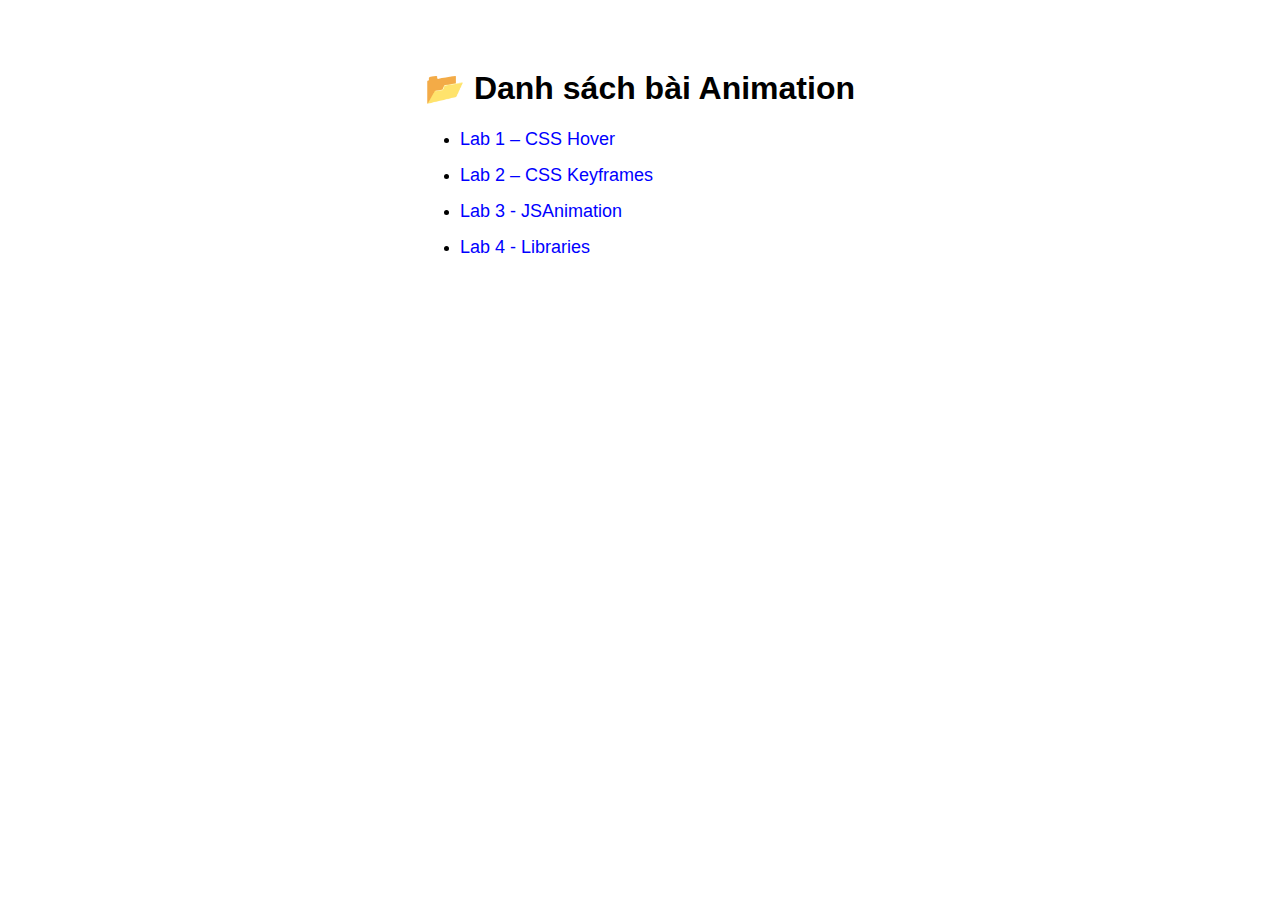
<file: index.html>
<!DOCTYPE html>
<html lang="vi">
<head>
    <meta charset="UTF-8">
    <title>Danh sách bài Animation</title>
    <style>
        body {
            font-family: Arial;
            padding: 40px;
        }
        h1 {
            text-align: center;
        }
        ul {
            max-width: 400px;
            margin: auto;
        }
        li {
            margin: 15px 0;
        }
        a {
            font-size: 18px;
            text-decoration: none;
            color: blue;
        }
        a:hover {
            text-decoration: underline;
        }
    </style>
</head>
<body>

<h1>📂 Danh sách bài Animation</h1>

<ul>
    <li><a href="32-ThuyTrang-Animation-Lab1/index.html">Lab 1 – CSS Hover</a></li>
    <li><a href="32-ThuyTrang-Animation-Lab2/index.html">Lab 2 – CSS Keyframes</a></li>
    <li><a href="32-ThuyTrang-Animation-Lab3/index.html">Lab 3 - JSAnimation</a></li>
    <li><a href="32-ThuyTrang-Animation-Lab4/index.html">Lab 4 - Libraries</a></li>
</ul>

</body>
</html>
</file>
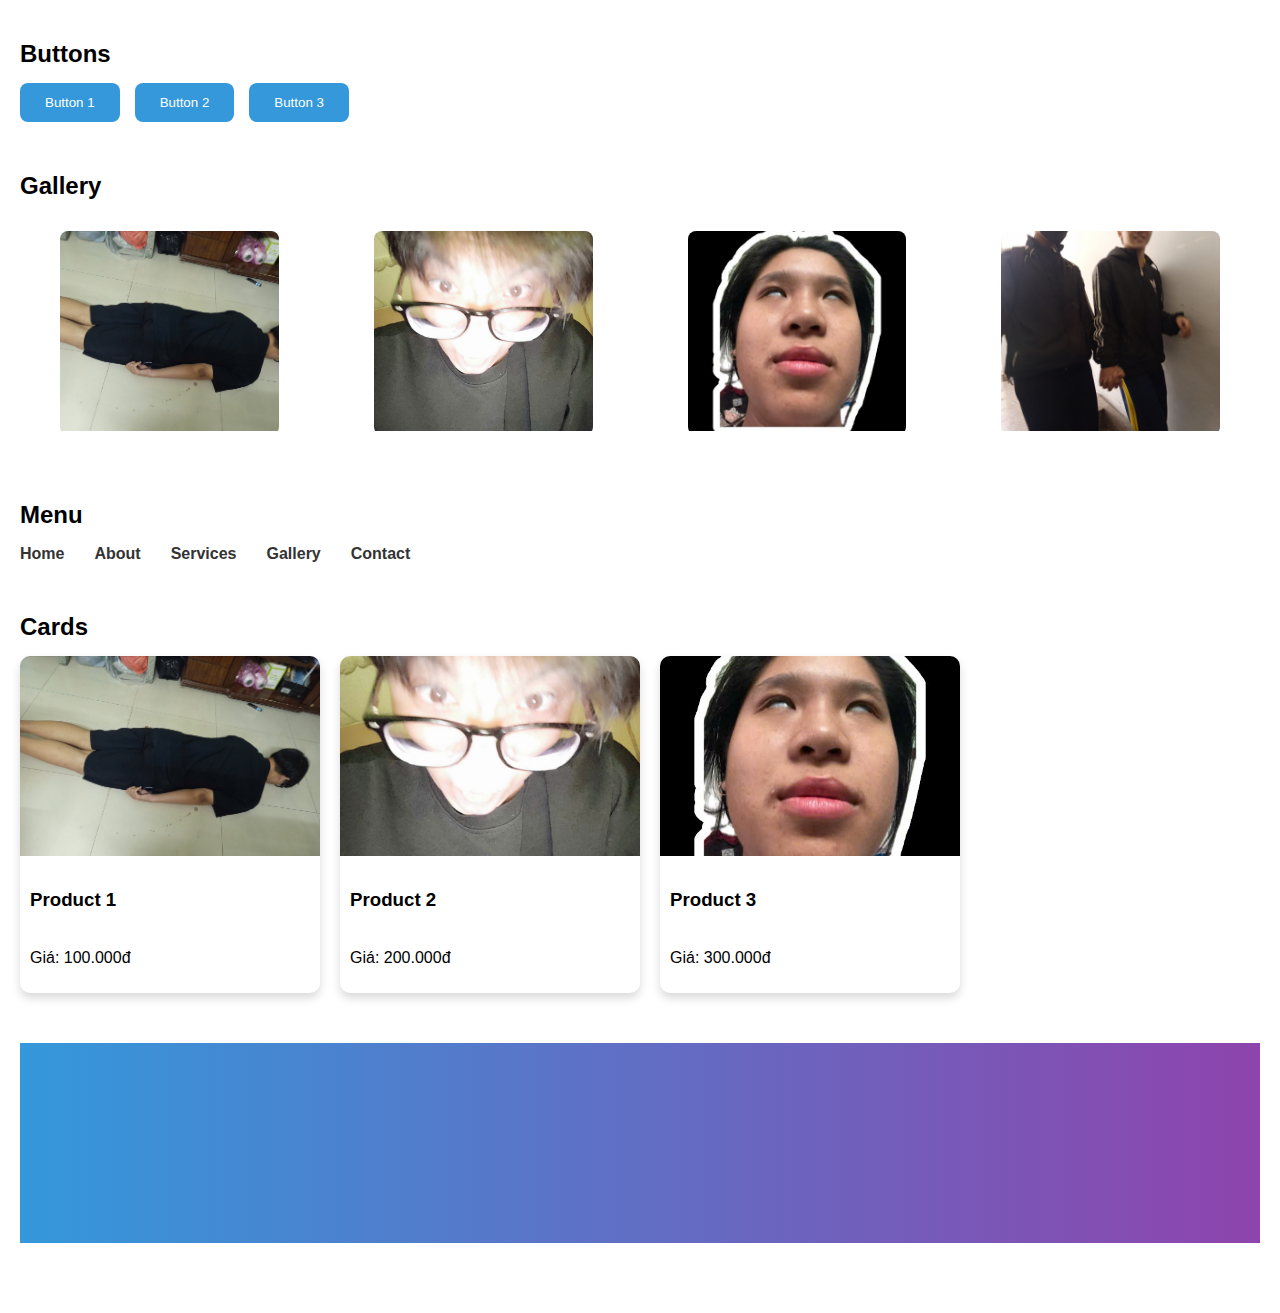
<file: 32-ThuyTrang-Animation-Lab1/index.html>
<!DOCTYPE html>
<html lang="vi">
<head>
    <meta charset="UTF-8">
    <title>Lab 1 - CSS Hover & Transition</title>
    <link rel="stylesheet" href="assets/css/styles.css">
</head>
<body>

    <!-- BÀI 1: BUTTONS -->
    <section>
        <h2>Buttons</h2>
        <div class="buttons">
            <button class="btn">Button 1</button>
            <button class="btn">Button 2</button>
            <button class="btn">Button 3</button>
        </div>
    </section>

    <!-- BÀI 2: GALLERY -->
    <section>
        <h2>Gallery</h2>
        <div class="gallery">
            <figure><img src="z7190489872925_b9abd62f4d7b4ddfbf364758caa7efee.jpg" alt=""></figure>
            <figure><img src="z7190489894301_a51a46f242b229563406a6b6cf396f48.jpg" alt=""></figure>
            <figure><img src="z7190490084408_01b6f7869cd3379886cdefad7279157c.jpg" alt=""></figure>
            <figure><img src="z7405323433343_e37994fd06d01c425a1b7b258dce64ae.jpg" alt=""></figure>
        </div>
    </section>

    <!-- BÀI 3: MENU -->
    <section>
        <h2>Menu</h2>
        <ul class="nav">
            <li><a href="#">Home</a></li>
            <li><a href="#">About</a></li>
            <li><a href="#">Services</a></li>
            <li><a href="#">Gallery</a></li>
            <li><a href="#">Contact</a></li>
        </ul>
    </section>

    <!-- BÀI 4: CARDS -->
    <section>
        <h2>Cards</h2>
        <div class="cards">
            <div class="card">
                <img src="z7190489872925_b9abd62f4d7b4ddfbf364758caa7efee.jpg">
                <h3>Product 1</h3>
                <p>Giá: 100.000đ</p>
            </div>
            <div class="card">
                <img src="z7190489894301_a51a46f242b229563406a6b6cf396f48.jpg">
                <h3>Product 2</h3>
                <p>Giá: 200.000đ</p>
            </div>
            <div class="card">
                <img src="z7190490084408_01b6f7869cd3379886cdefad7279157c.jpg">
                <h3>Product 3</h3>
                <p>Giá: 300.000đ</p>
            </div>
        </div>
    </section>

    <!-- BÀI 5: BANNER -->
    <section class="banner">
        <h1 class="hero-title">ok</h1>
    </section>

</body>
</html>
</file>
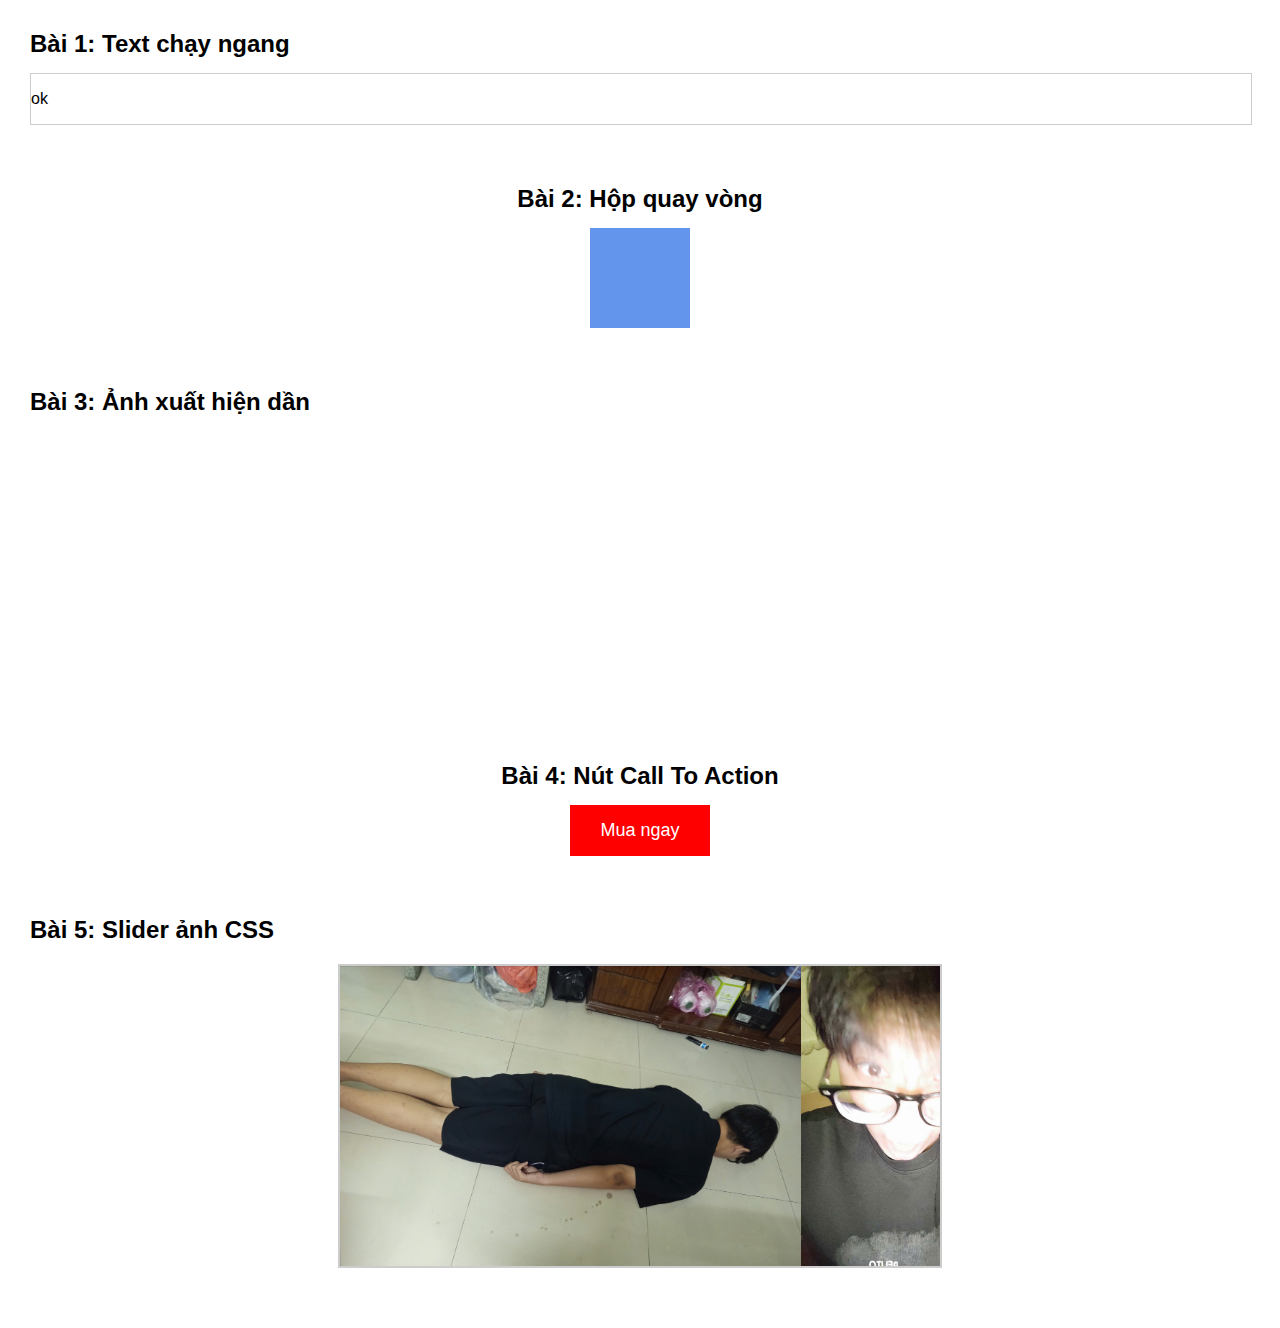
<file: 32-ThuyTrang-Animation-Lab2/index.html>
<!DOCTYPE html>
<html lang="vi">
<head>
    <meta charset="UTF-8">
    <title>Lab 2 - CSS Keyframes</title>
    <link rel="stylesheet" href="assets/css/styles.css">
</head>
<body>

<!-- BÀI 1 -->
<section>
    <h2>Bài 1: Text chạy ngang</h2>
    <div class="marquee">
        <p>ok</p>
    </div>
</section>

<!-- BÀI 2 -->
<section class="center">
    <h2>Bài 2: Hộp quay vòng</h2>
    <div class="box"></div>
</section>

<!-- BÀI 3 -->
<section>
    <h2>Bài 3: Ảnh xuất hiện dần</h2>
    <div class="fade-container">
        <img src="z7190489872925_b9abd62f4d7b4ddfbf364758caa7efee.jpg" alt="img1">
        <img src="z7190489894301_a51a46f242b229563406a6b6cf396f48.jpg" alt="img2">
        <img src="z7190490084408_01b6f7869cd3379886cdefad7279157c.jpg" alt="img3">
    </div>
</section>

<!-- BÀI 4 -->
<section class="center">
    <h2>Bài 4: Nút Call To Action</h2>
    <button class="cta">Mua ngay</button>
</section>

<!-- BÀI 5 -->
<section>
    <h2>Bài 5: Slider ảnh CSS</h2>
    <div class="slider">
        <div class="slides">
            <img src="z7190489872925_b9abd62f4d7b4ddfbf364758caa7efee.jpg">
            <img src="z7190489894301_a51a46f242b229563406a6b6cf396f48.jpg">
            <img src="z7190490084408_01b6f7869cd3379886cdefad7279157c.jpg">
        </div>
    </div>
</section>

</body>
</html>
</file>
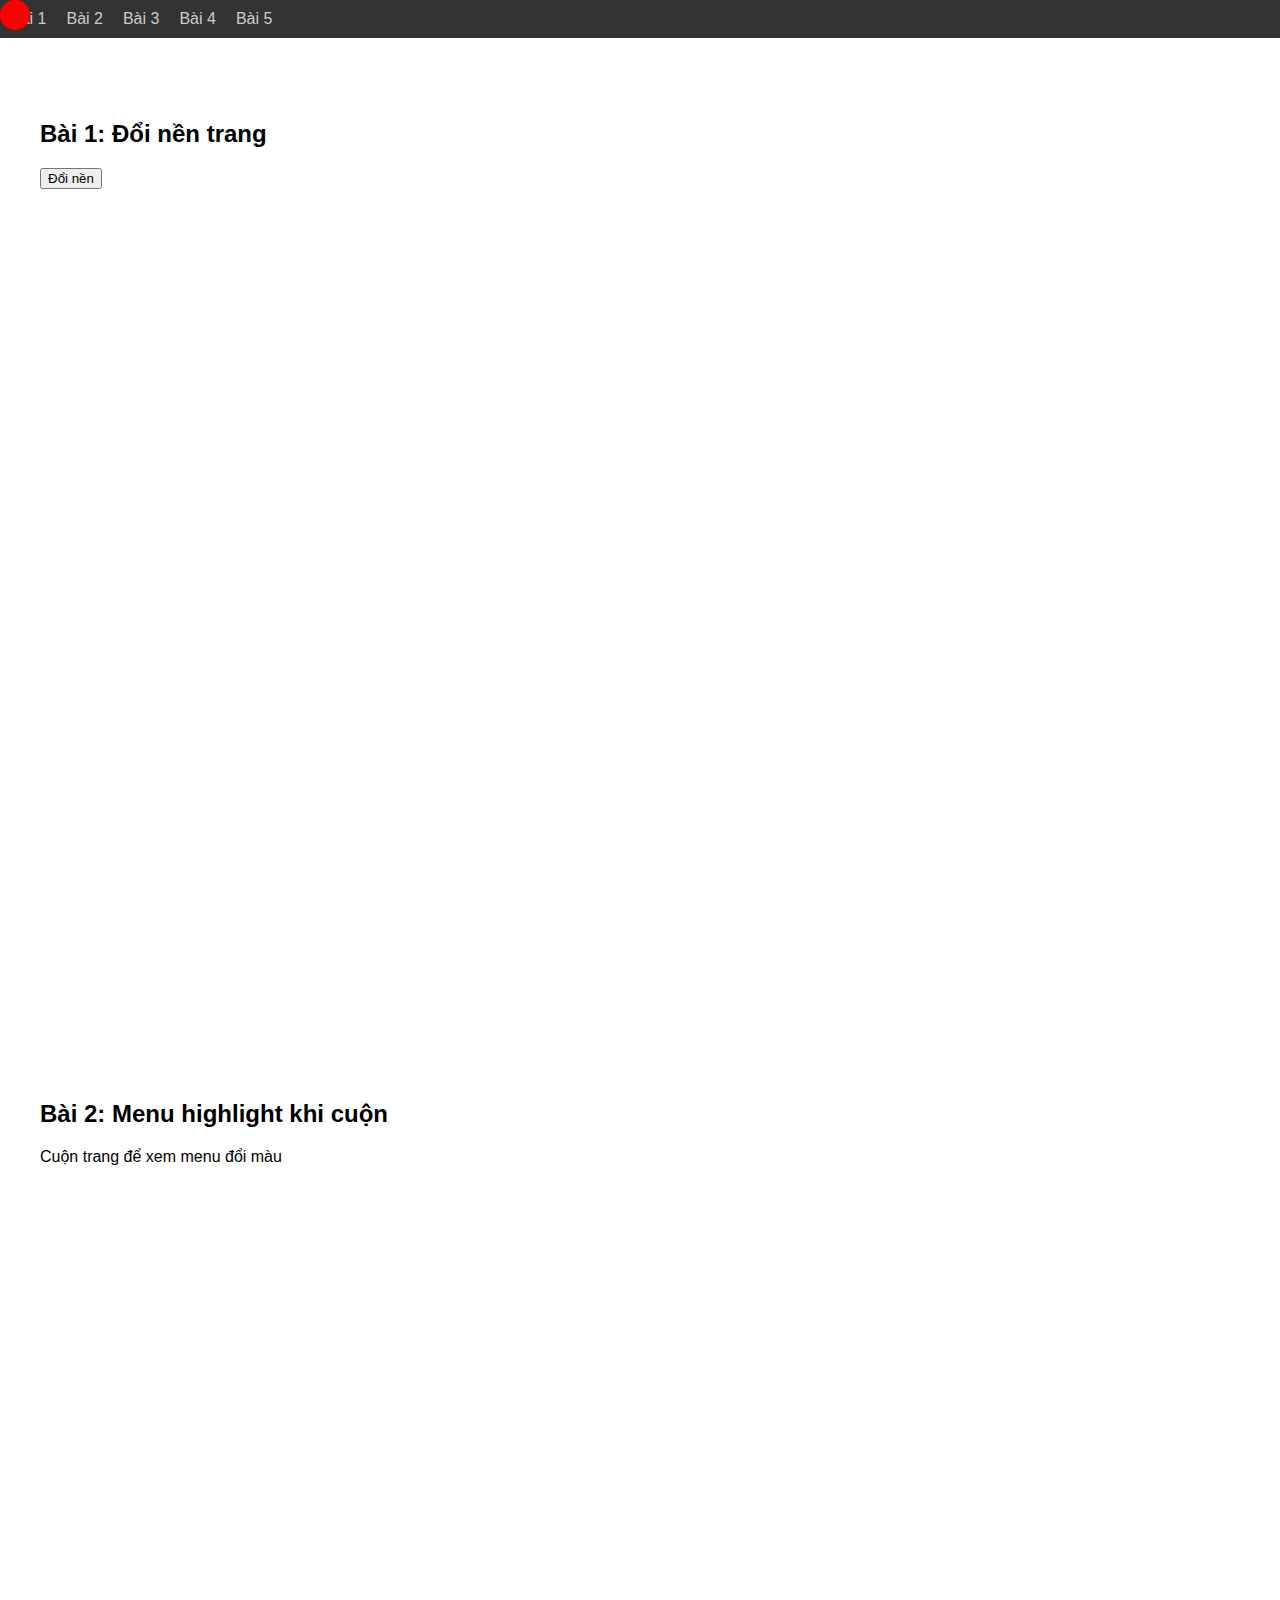
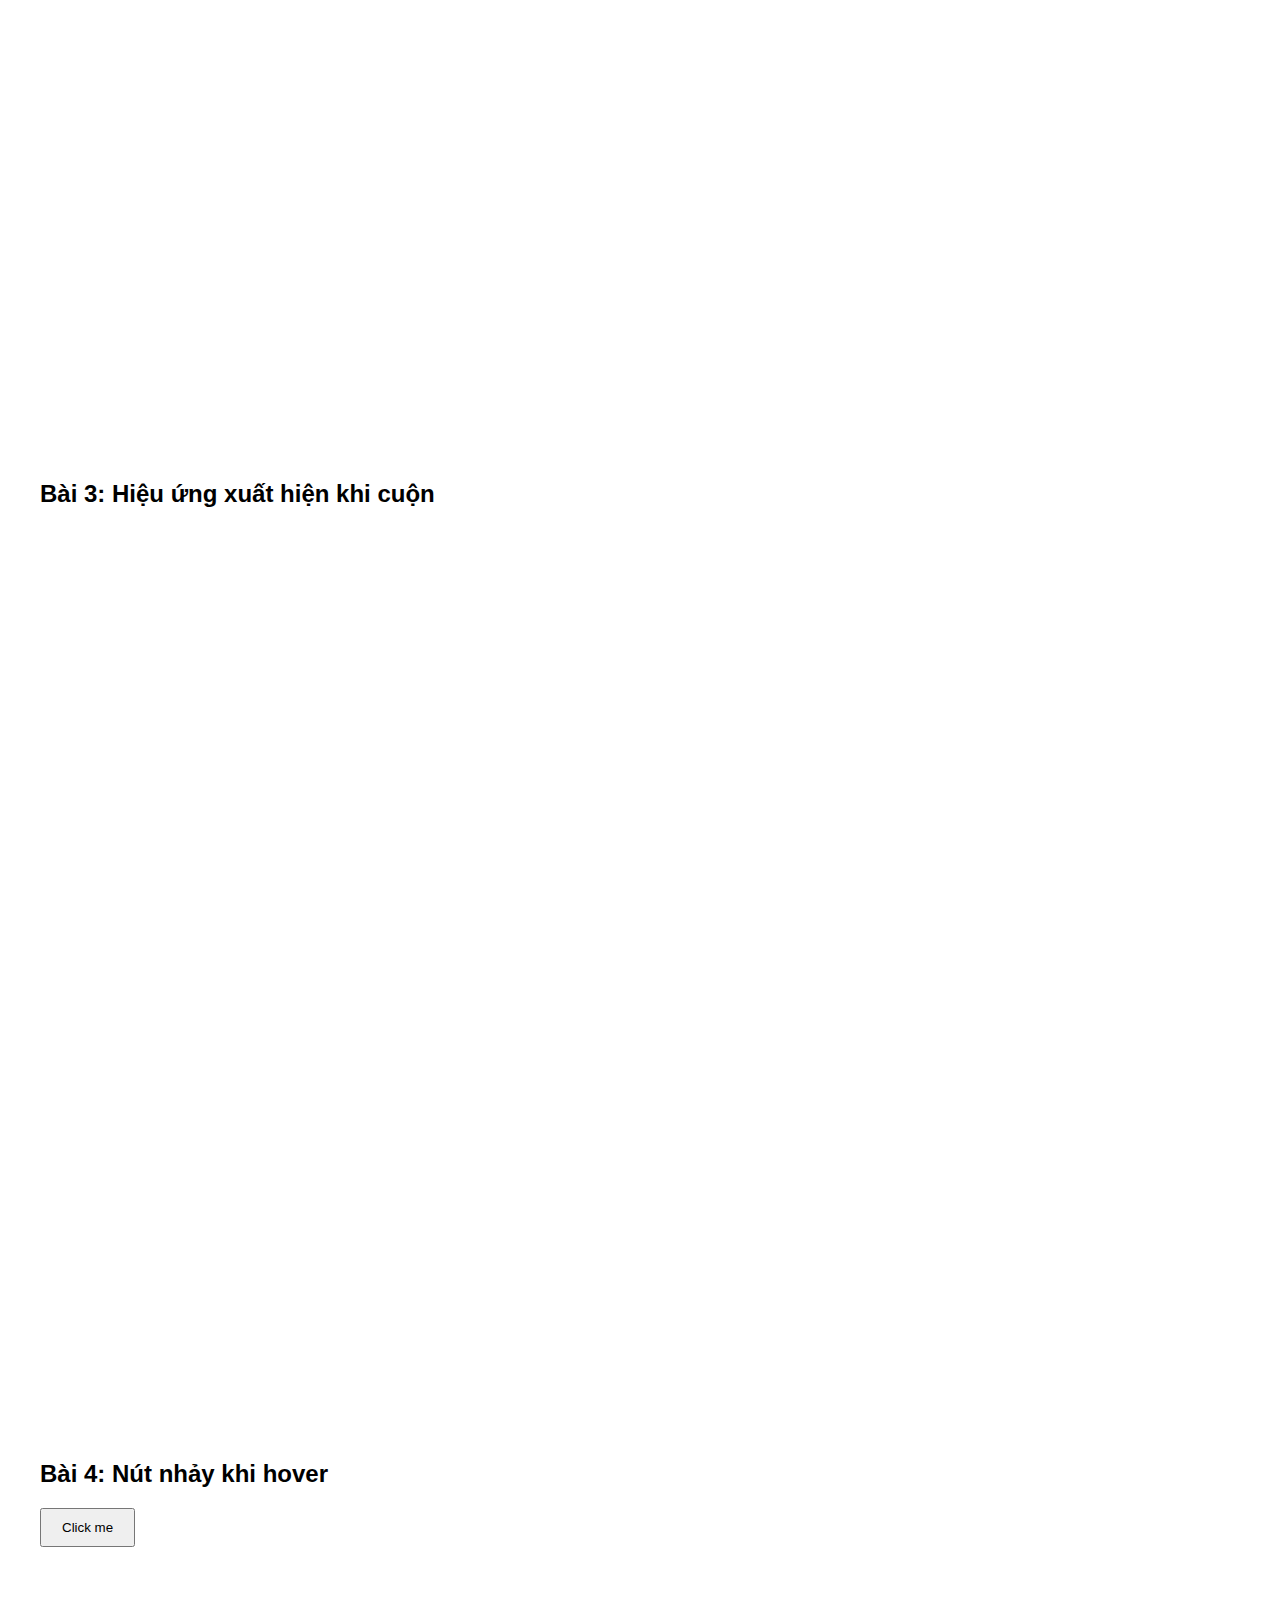
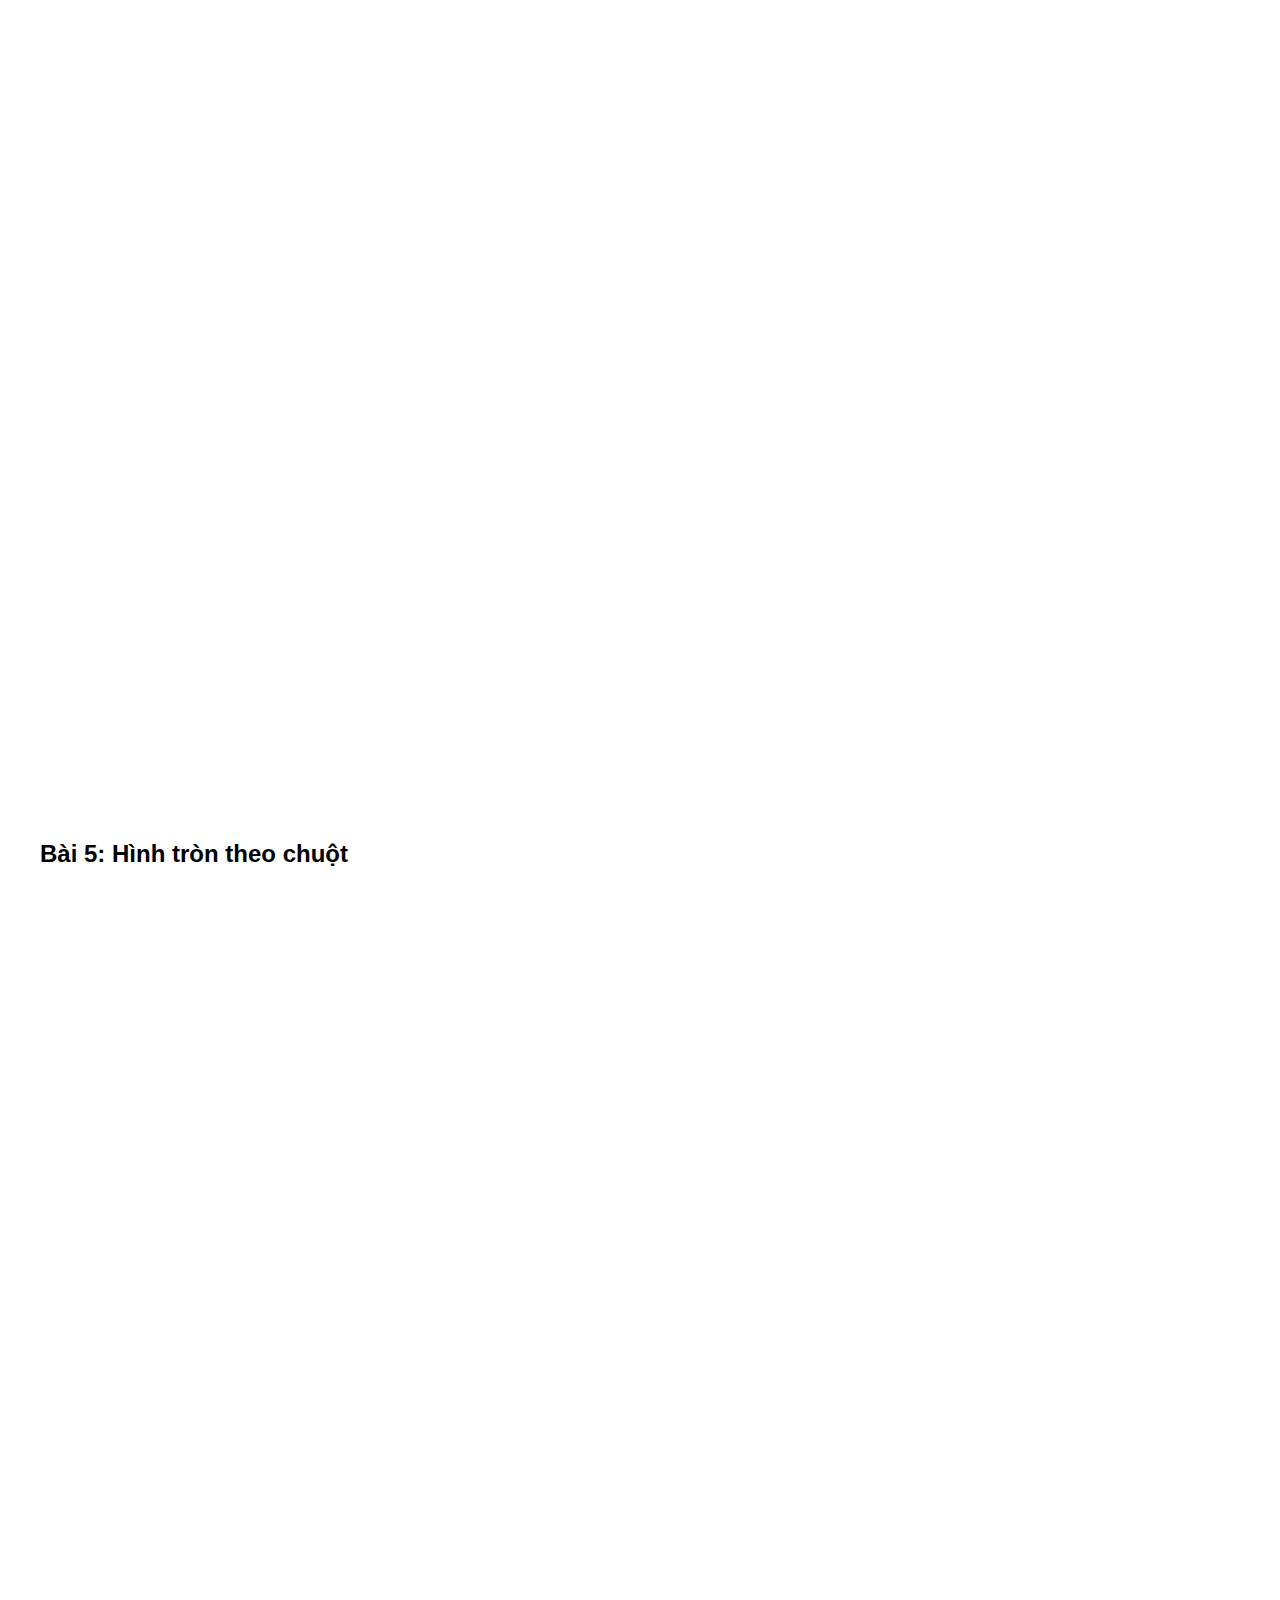
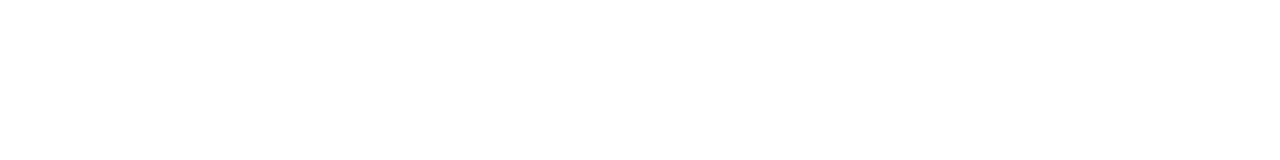
<file: 32-ThuyTrang-Animation-Lab3/index.html>
<!DOCTYPE html>
<html lang="vi">
<head>
    <meta charset="UTF-8">
    <title>Lab 3 - JS Animation</title>
    <link rel="stylesheet" href="assets/css/styles.css">
</head>
<body>

<!-- MENU -->
<nav>
    <ul>
        <li><a href="#bai1">Bài 1</a></li>
        <li><a href="#bai2">Bài 2</a></li>
        <li><a href="#bai3">Bài 3</a></li>
        <li><a href="#bai4">Bài 4</a></li>
        <li><a href="#bai5">Bài 5</a></li>
    </ul>
</nav>

<!-- BÀI 1 -->
<section id="bai1">
    <h2>Bài 1: Đổi nền trang</h2>
    <button id="toggleTheme">Đổi nền</button>
</section>

<!-- BÀI 2 -->
<section id="bai2">
    <h2>Bài 2: Menu highlight khi cuộn</h2>
    <p>Cuộn trang để xem menu đổi màu</p>
</section>

<!-- BÀI 3 -->
<section id="bai3">
    <h2>Bài 3: Hiệu ứng xuất hiện khi cuộn</h2>
    <div class="box">Box 1</div>
    <div class="box">Box 2</div>
    <div class="box">Box 3</div>
</section>

<!-- BÀI 4 -->
<section id="bai4">
    <h2>Bài 4: Nút nhảy khi hover</h2>
    <button class="jump">Click me</button>
</section>

<!-- BÀI 5 -->
<section id="bai5">
    <h2>Bài 5: Hình tròn theo chuột</h2>
</section>

<!-- HÌNH TRÒN -->
<div class="circle"></div>

<script src="assets/js/app.js"></script>
</body>
</html>
</file>
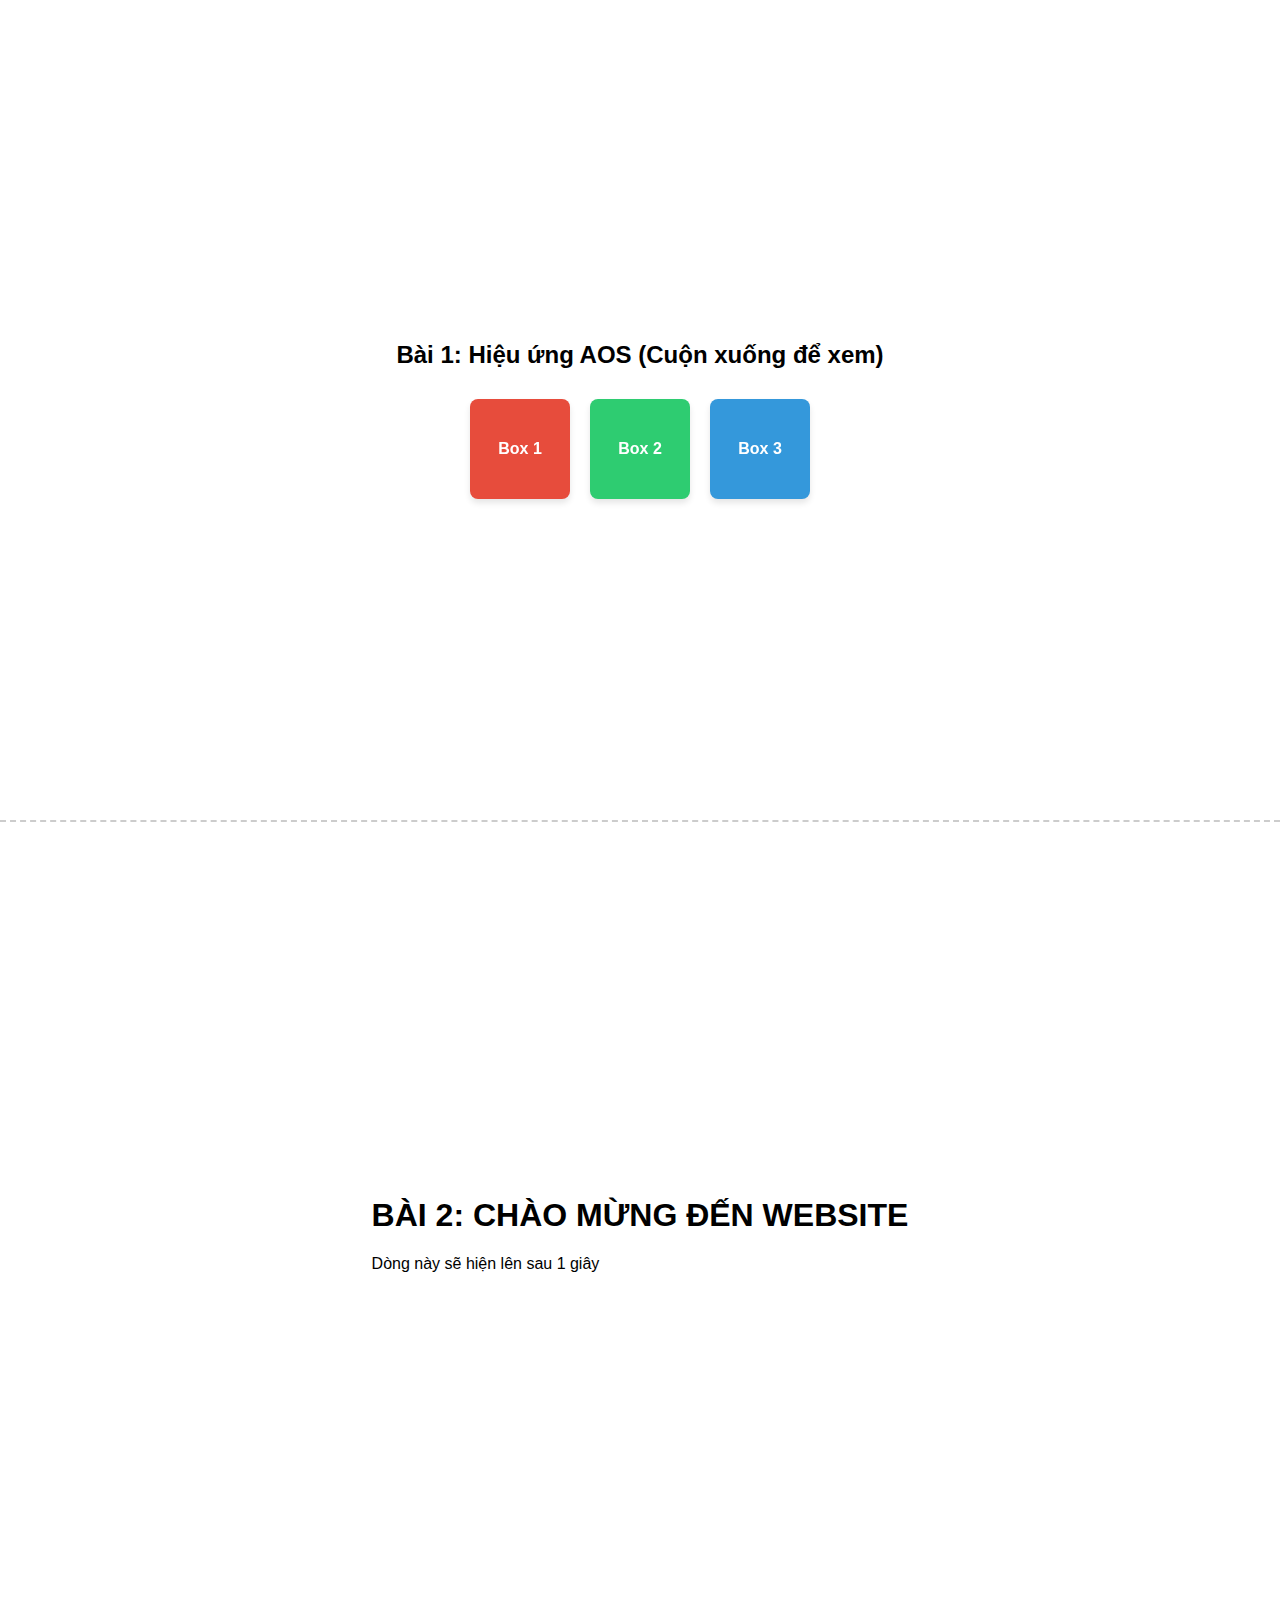
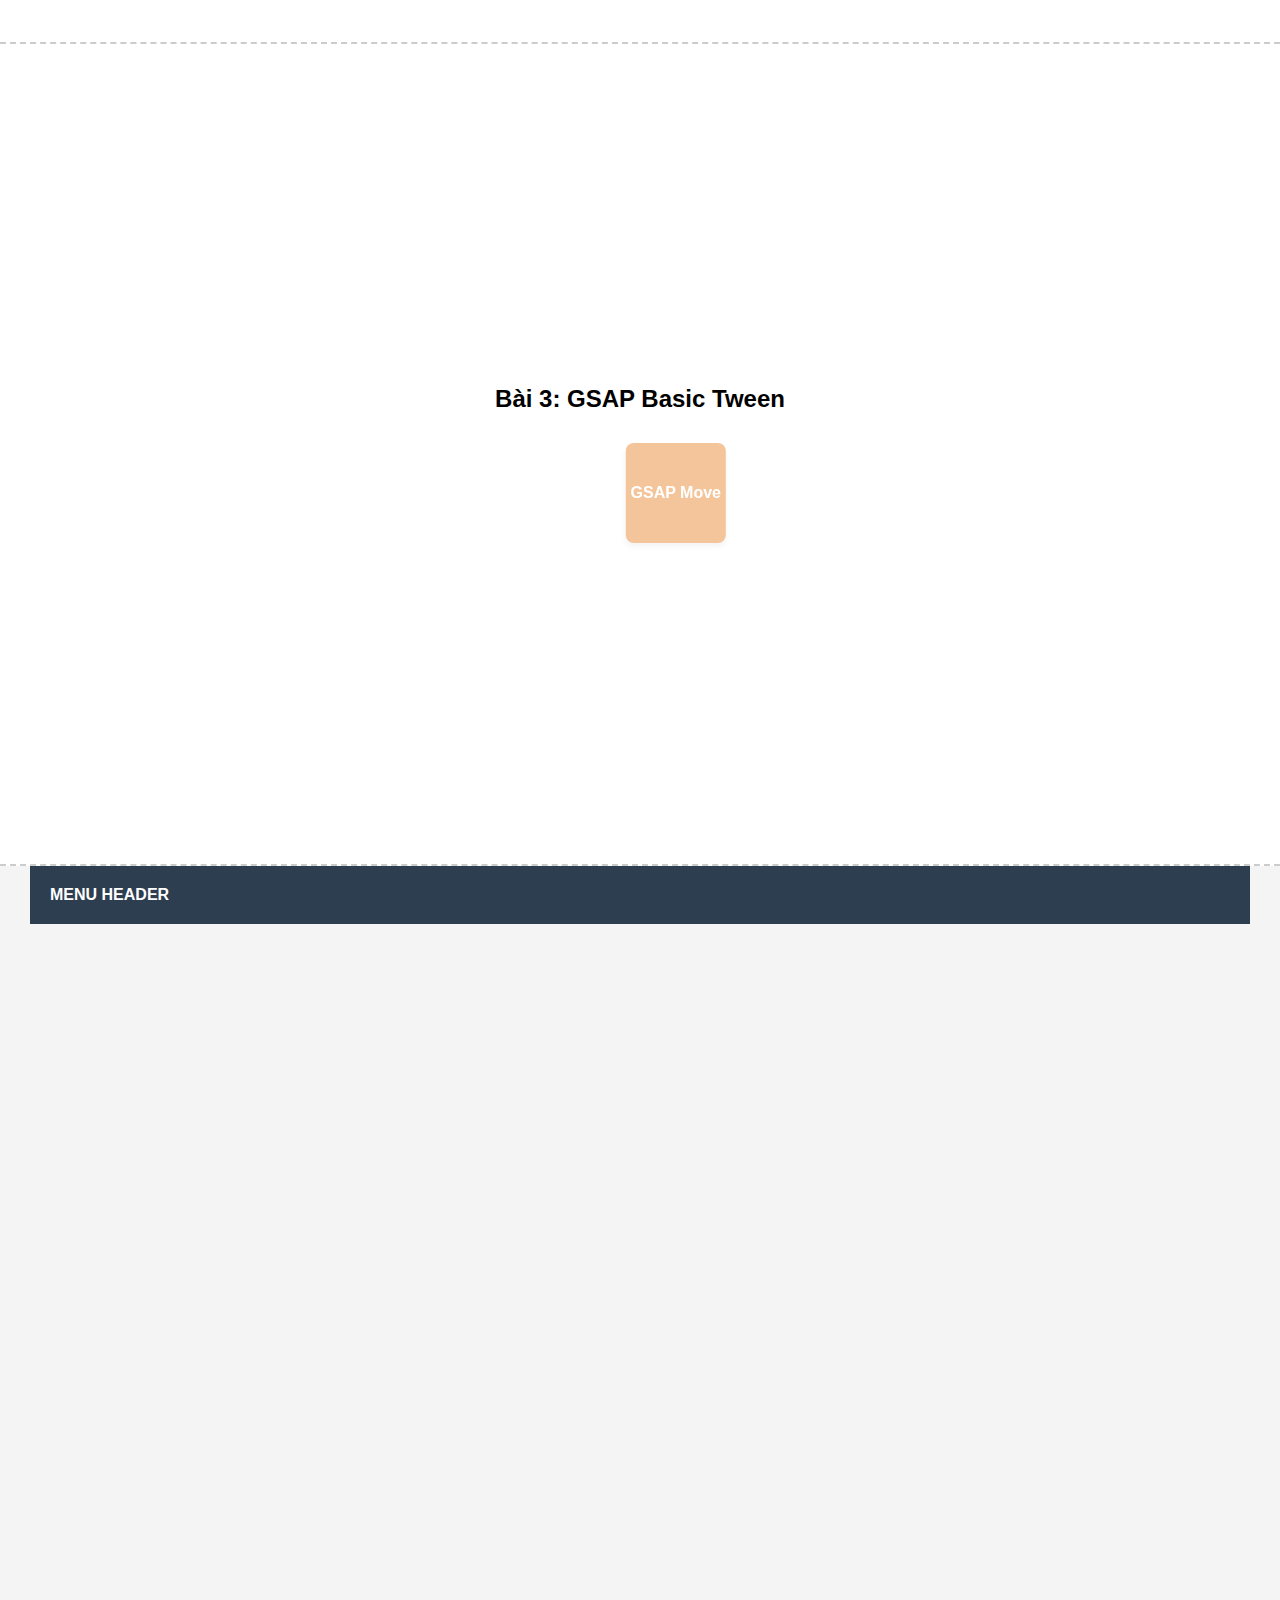
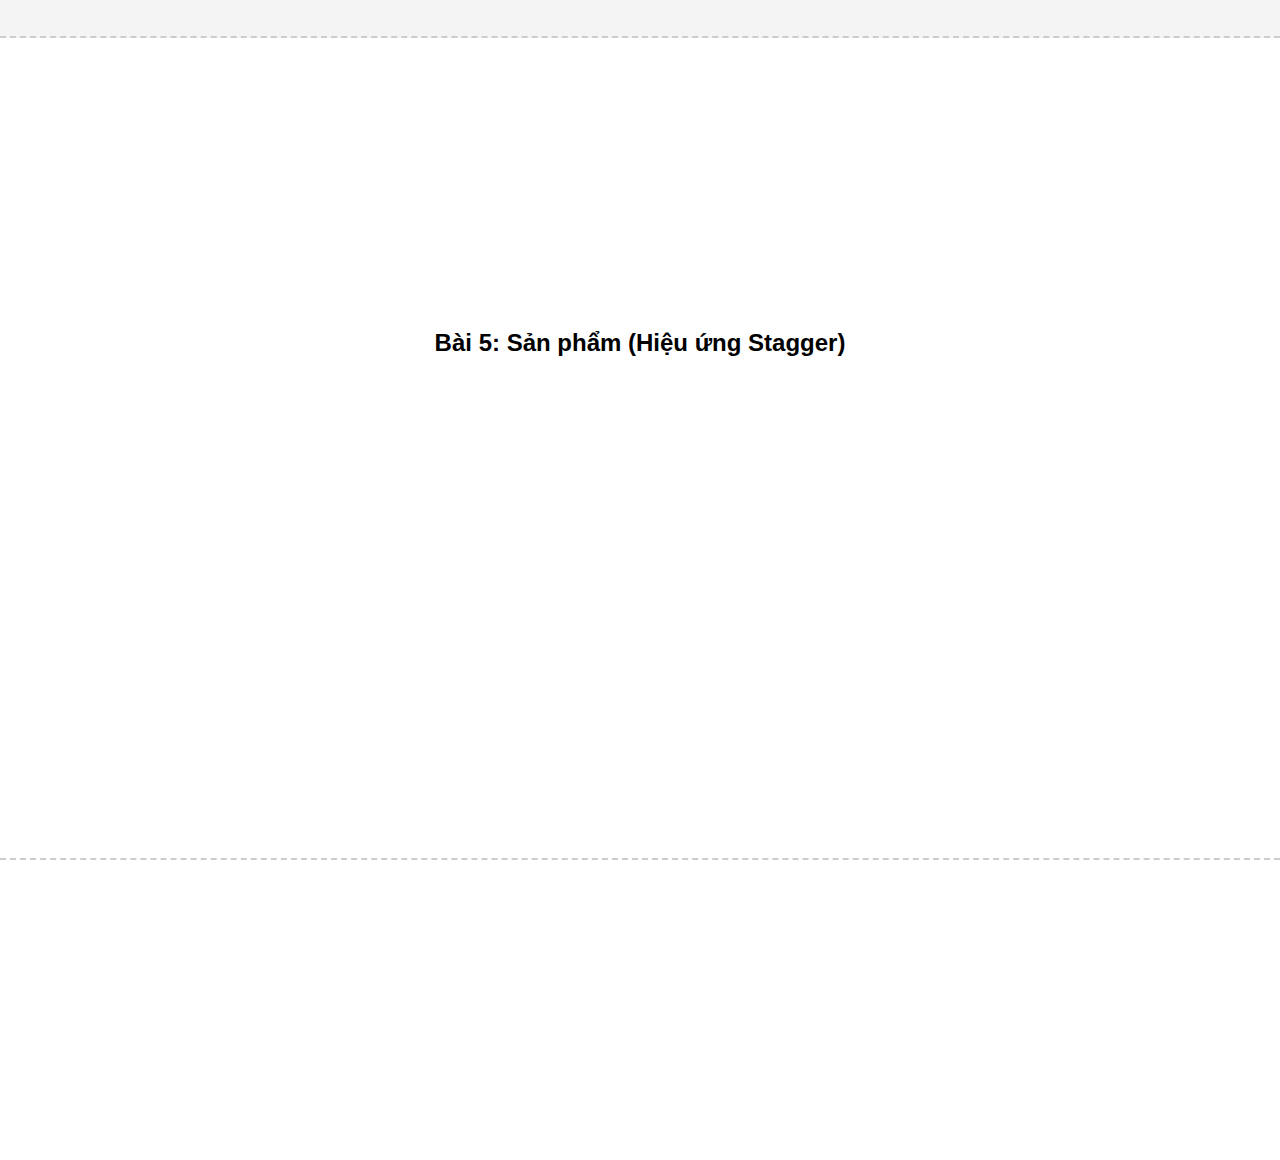
<file: 32-ThuyTrang-Animation-Lab4/index.html>
<!DOCTYPE html>
<html lang="vi">
<head>
    <meta charset="UTF-8">
    <meta name="viewport" content="width=device-width, initial-scale=1.0">
    <title>Lab 4 - Animation Libraries</title>

    <link rel="stylesheet" href="assets/libs/animate.min.css">
    <link rel="stylesheet" href="assets/libs/aos.css">
    <link rel="stylesheet" href="assets/css/styles.css">
</head>
<body>

<section id="bai1">
    <h2>Bài 1: Hiệu ứng AOS (Cuộn xuống để xem)</h2>
    <div class="container-flex">
        <div data-aos="fade-up" class="box box-red">Box 1</div>
        <div data-aos="fade-up" data-aos-delay="200" class="box box-green">Box 2</div>
        <div data-aos="fade-up" data-aos-delay="400" class="box box-blue">Box 3</div>
    </div>
</section>

<section id="bai2">
    <div class="hero-text">
        <h1 class="animate__animated animate__bounceIn">
            BÀI 2: CHÀO MỪNG ĐẾN WEBSITE
        </h1>
        <p class="animate__animated animate__fadeInUp animate__delay-1s">
            Dòng này sẽ hiện lên sau 1 giây
        </p>
    </div>
</section>

<section id="bai3">
    <h2>Bài 3: GSAP Basic Tween</h2>
    <div class="gsap-box box box-orange">GSAP Move</div>
</section>

<section id="bai4">
    <div class="header-anim">MENU HEADER</div>
    <div class="hero-content">
        <h2 class="hero-title">Nội Dung Chính</h2>
        <button class="hero-cta">MUA NGAY</button>
    </div>
</section>

<section id="bai5">
    <h2>Bài 5: Sản phẩm (Hiệu ứng Stagger)</h2>
    <div class="card-list">
        <div class="card">Sản phẩm 1</div>
        <div class="card">Sản phẩm 2</div>
        <div class="card">Sản phẩm 3</div>
        <div class="card">Sản phẩm 4</div>
    </div>
</section>

<script src="assets/libs/aos.js"></script>
<script src="assets/libs/gsap.min.js"></script>
<script src="assets/js/app.js"></script>

</body>
</html>
</file>
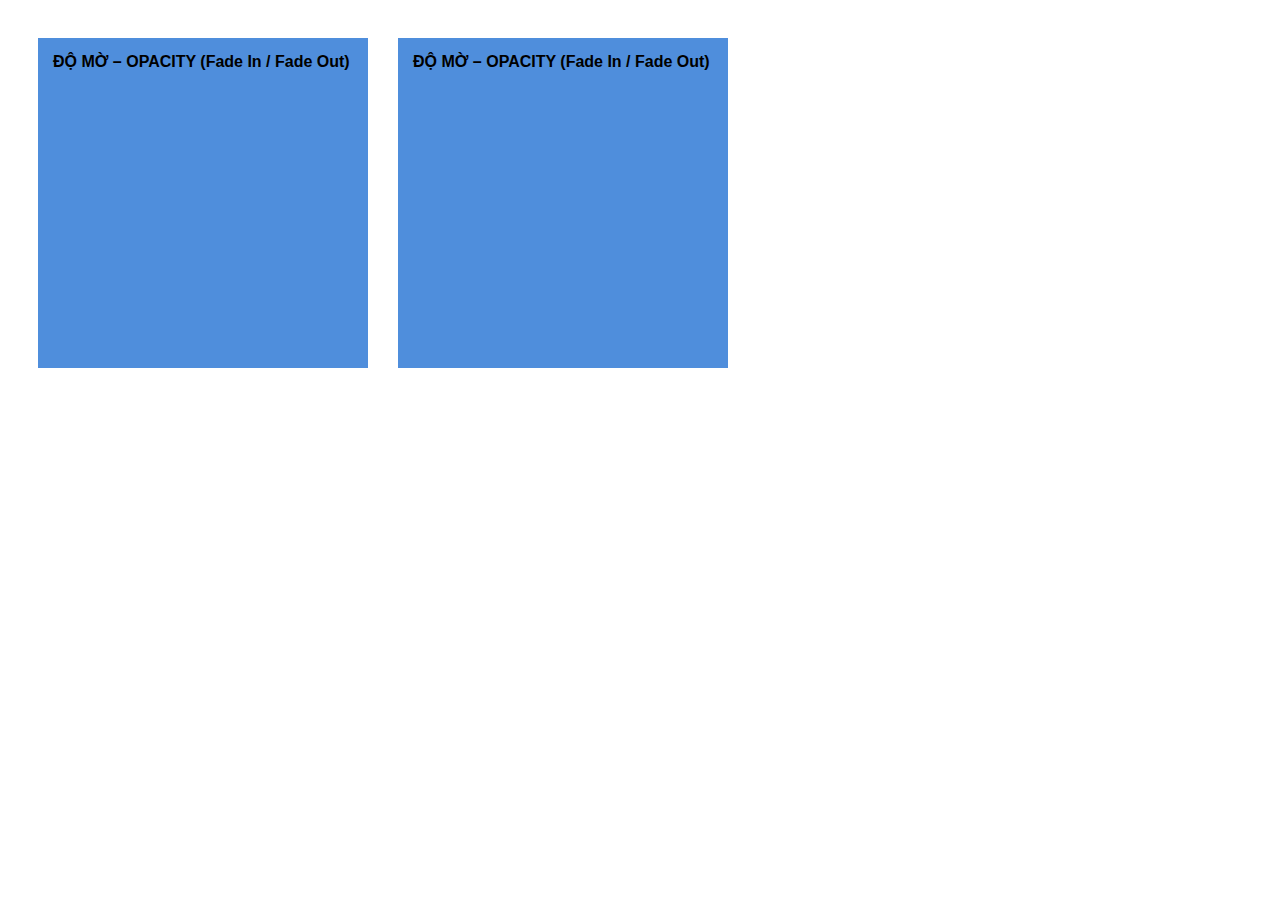
<file: Ngay1/Demo1.html>
<!DOCTYPE html>
<html lang="vi">
<head>
  <meta charset="UTF-8">
  <title>Opacity Animation</title>
  <link rel="stylesheet" href="styles.css">
</head>
<body>

  <div class="container">
    <div class="box fadeIn">
      ĐỘ MỜ – OPACITY (Fade In / Fade Out)
    </div>

    <div class="box fadeOut">
      ĐỘ MỜ – OPACITY (Fade In / Fade Out)
    </div>
  </div>

</body>
</html>
</file>
<file: 32-ThuyTrang-Animation-Lab1/assets/css/styles.css>
body {
    font-family: Arial, sans-serif;
    margin: 0;
    padding: 20px;
}
section {
    margin-bottom: 50px;
}
h2 {
    margin-bottom: 15px;
}

/* =======================
   BÀI 1: BUTTON HOVER
======================= */
.buttons {
    display: flex;
    gap: 15px;
}
.btn {
    background-color: #3498db;
    color: #fff;
    border: none;
    padding: 12px 25px;
    border-radius: 8px;
    cursor: pointer;
    transition: background-color 0.5s ease, color 0.5s ease;
}
.btn:hover {
    background-color: orange;
    color: #fff;
}

/* =======================
   BÀI 2: GALLERY
======================= */
.gallery {
    display: grid;
    grid-template-columns: repeat(4, 1fr);
    gap: 15px;
}
.gallery figure {
    overflow: hidden;
    border-radius: 8px;
}
.gallery img {
    width: 100%;
    height: 200px;
    object-fit: cover;
    transition: transform 0.4s ease, box-shadow 0.4s ease;
}
.gallery img:hover {
    transform: scale(1.1);
    box-shadow: 0 10px 20px rgba(0,0,0,0.3);
}

/* =======================
   BÀI 3: MENU UNDERLINE
======================= */
.nav {
    list-style: none;
    display: flex;
    gap: 30px;
    padding: 0;
}
.nav a {
    text-decoration: none;
    color: #333;
    font-weight: bold;
    position: relative;
}
.nav a::after {
    content: "";
    position: absolute;
    left: 0;
    bottom: -5px;
    width: 0;
    height: 2px;
    background-color: #3498db;
    transition: width 0.3s ease;
}
.nav a:hover::after {
    width: 100%;
}

/* =======================
   BÀI 4: CARDS
======================= */
.cards {
    display: flex;
    gap: 20px;
}
.card {
    width: 300px;
    border-radius: 10px;
    overflow: hidden;
    box-shadow: 0 5px 10px rgba(0,0,0,0.15);
    transition: transform 0.3s ease, box-shadow 0.3s ease;
}
.card img {
    width: 100%;
    height: 200px;
    object-fit: cover;
}
.card h3, .card p {
    padding: 10px;
}
.card:hover {
    transform: translateY(-10px);
    box-shadow: 0 15px 30px rgba(0,0,0,0.3);
}

/* =======================
   BÀI 5: BANNER FADE-IN
======================= */
.banner {
    height: 200px;
    background: linear-gradient(to right, #3498db, #8e44ad);
    display: flex;
    justify-content: center;
    align-items: center;
}
.hero-title {
    color: #fff;
    font-size: 36px;
    opacity: 0;
    animation: fade-in 2s ease forwards;
}

@keyframes fade-in {
    from {
        opacity: 0;
    }
    to {
        opacity: 1;
    }
}
</file>
<file: 32-ThuyTrang-Animation-Lab2/assets/css/styles.css>
body {
    font-family: Arial, sans-serif;
    margin: 30px;
}

section {
    margin-bottom: 60px;
}

h2 {
    margin-bottom: 15px;
}

.center {
    text-align: center;
}

/* ===== BÀI 1 ===== */
.marquee {
    width: 100%;
    overflow: hidden;
    white-space: nowrap;
    border: 1px solid #ccc;
}

.marquee p {
    display: inline-block;
    animation: moveText 10s linear infinite;
}

@keyframes moveText {
    from { transform: translateX(100%); }
    to   { transform: translateX(-100%); }
}

/* ===== BÀI 2 ===== */
.box {
    width: 100px;
    height: 100px;
    background: cornflowerblue;
    margin: 0 auto;
    animation: rotateBox 3s linear infinite;
}

@keyframes rotateBox {
    from { transform: rotate(0deg); }
    to   { transform: rotate(360deg); }
}

/* ===== BÀI 3 ===== */
.fade-container img {
    width: 200px;
    margin-right: 10px;
    opacity: 0;
    animation: fadeIn 2s ease forwards;
}

.fade-container img:nth-child(1) { animation-delay: 0s; }
.fade-container img:nth-child(2) { animation-delay: 0.5s; }
.fade-container img:nth-child(3) { animation-delay: 1s; }

@keyframes fadeIn {
    from { opacity: 0; }
    to   { opacity: 1; }
}

/* ===== BÀI 4 ===== */
.cta {
    padding: 15px 30px;
    font-size: 18px;
    color: white;
    border: none;
    cursor: pointer;
    background: red;
    animation: blink 1s infinite alternate;
}

@keyframes blink {
    0%   { background: red; transform: scale(1); }
    50%  { background: orange; transform: scale(1.05); }
    100% { background: red; transform: scale(1); }
}

/* ===== BÀI 5 ===== */
.slider {
    width: 600px;
    height: 300px;
    overflow: hidden;
    margin: 20px auto;
    border: 2px solid #ccc;
}

.slides {
    display: flex;
    animation: slide 15s infinite;
}

.slides img {
    width: 600px;
    height: 300px;
}

@keyframes slide {
    0%   { transform: translateX(0); }
    33%  { transform: translateX(-100%); }
    66%  { transform: translateX(-200%); }
    100% { transform: translateX(0); }
}
</file>
<file: 32-ThuyTrang-Animation-Lab3/assets/css/styles.css>
/* CHUNG */
body {
    margin: 0;
    font-family: Arial, sans-serif;
    padding-top: 60px;
    transition: background 0.3s, color 0.3s;
}

section {
    height: 100vh;
    padding: 40px;
}

/* DARK MODE */
.dark {
    background: #222;
    color: #fff;
}

/* MENU */
nav {
    position: fixed;
    top: 0;
    width: 100%;
    background: #333;
    z-index: 1000;
}
nav ul {
    display: flex;
    list-style: none;
    margin: 0;
    padding: 10px;
}
nav a {
    color: #ccc;
    text-decoration: none;
    margin-right: 20px;
}
nav a.active {
    color: yellow;
    font-weight: bold;
}

/* BOX ANIMATION */
.box {
    width: 200px;
    height: 100px;
    background: #3498db;
    margin: 20px 0;
    opacity: 0;
    transform: translateY(30px);
    transition: all 0.6s;
    color: white;
    display: flex;
    align-items: center;
    justify-content: center;
}
.box.show {
    opacity: 1;
    transform: translateY(0);
}

/* BUTTON JUMP */
.jump {
    padding: 10px 20px;
}
.jump.animate {
    animation: jump 0.4s;
}
@keyframes jump {
    0% { transform: translateY(0); }
    50% { transform: translateY(-10px); }
    100% { transform: translateY(0); }
}

.circle {
    position: fixed;        
    width: 30px;
    height: 30px;
    background: red;
    border-radius: 50%;
    pointer-events: none;
    z-index: 99999;         
    top: 0;
    left: 0;
}
</file>
<file: 32-ThuyTrang-Animation-Lab4/assets/css/styles.css>
body {
    font-family: 'Segoe UI', Tahoma, Geneva, Verdana, sans-serif;
    margin: 0;
    padding: 0;
    padding-bottom: 300px;
}

section {
    min-height: 80vh;
    border-bottom: 2px dashed #ccc;
    padding: 50px;
    display: flex;
    flex-direction: column;
    align-items: center;
    justify-content: center;
    overflow: hidden;
}

h2 {
    margin-bottom: 30px;
}

/* Box chung */
.container-flex {
    display: flex;
    gap: 20px;
}

.box {
    width: 100px;
    height: 100px;
    color: white;
    display: flex;
    align-items: center;
    justify-content: center;
    font-weight: bold;
    border-radius: 8px;
    box-shadow: 0 4px 6px rgba(0,0,0,0.1);
}

.box-red { background: #e74c3c; }
.box-green { background: #2ecc71; }
.box-blue { background: #3498db; }
.box-orange { background: #e67e22; }

/* Bài 3 */
.gsap-box {
    opacity: 0;
    transform: translateX(-100px);
}

/* Bài 4 */
#bai4 {
    background: #f4f4f4;
    padding-top: 0;
    justify-content: flex-start;
}

.header-anim {
    background: #2c3e50;
    color: white;
    padding: 20px;
    width: 100%;
    margin-bottom: 50px;
    font-weight: bold;
}

.hero-cta {
    padding: 12px 30px;
    background: #e74c3c;
    color: white;
    border: none;
    font-size: 18px;
    border-radius: 5px;
    cursor: pointer;
}

/* Bài 5 */
.card-list {
    display: flex;
    gap: 20px;
    flex-wrap: wrap;
    justify-content: center;
}

.card {
    width: 150px;
    height: 200px;
    background: #8e44ad;
    color: white;
    display: flex;
    align-items: center;
    justify-content: center;
    border-radius: 10px;
    opacity: 0;
    transform: translateY(50px);
}
</file>
<file: Ngay1/styles.css>
body {
    font-family: Arial, sans-serif;
  }
  
  .container {
    display: flex;
    gap: 30px;
    padding: 30px;
  }
  
  .box {
    width: 300px;
    height: 300px;
    background-color: #4f8edc;
    color: #000;
    font-weight: bold;
    padding: 15px;
  }
  
  /* Fade In */
  .fadeIn {
    animation: fadeIn 2s ease-in forwards;
  }
  
  /* Fade Out */
  .fadeOut {
    animation: fadeOut 2s ease-out forwards;
  }
  
  /* Keyframes */
  @keyframes fadeIn {
    from {
      opacity: 0;
    }
    to {
      opacity: 1;
    }
  }
  
  @keyframes fadeOut {
    from {
      opacity: 1;
    }
    to {
      opacity: 0.3; /* bạn có thể đổi thành 0 để biến mất hẳn */
    }
  }
</file>
